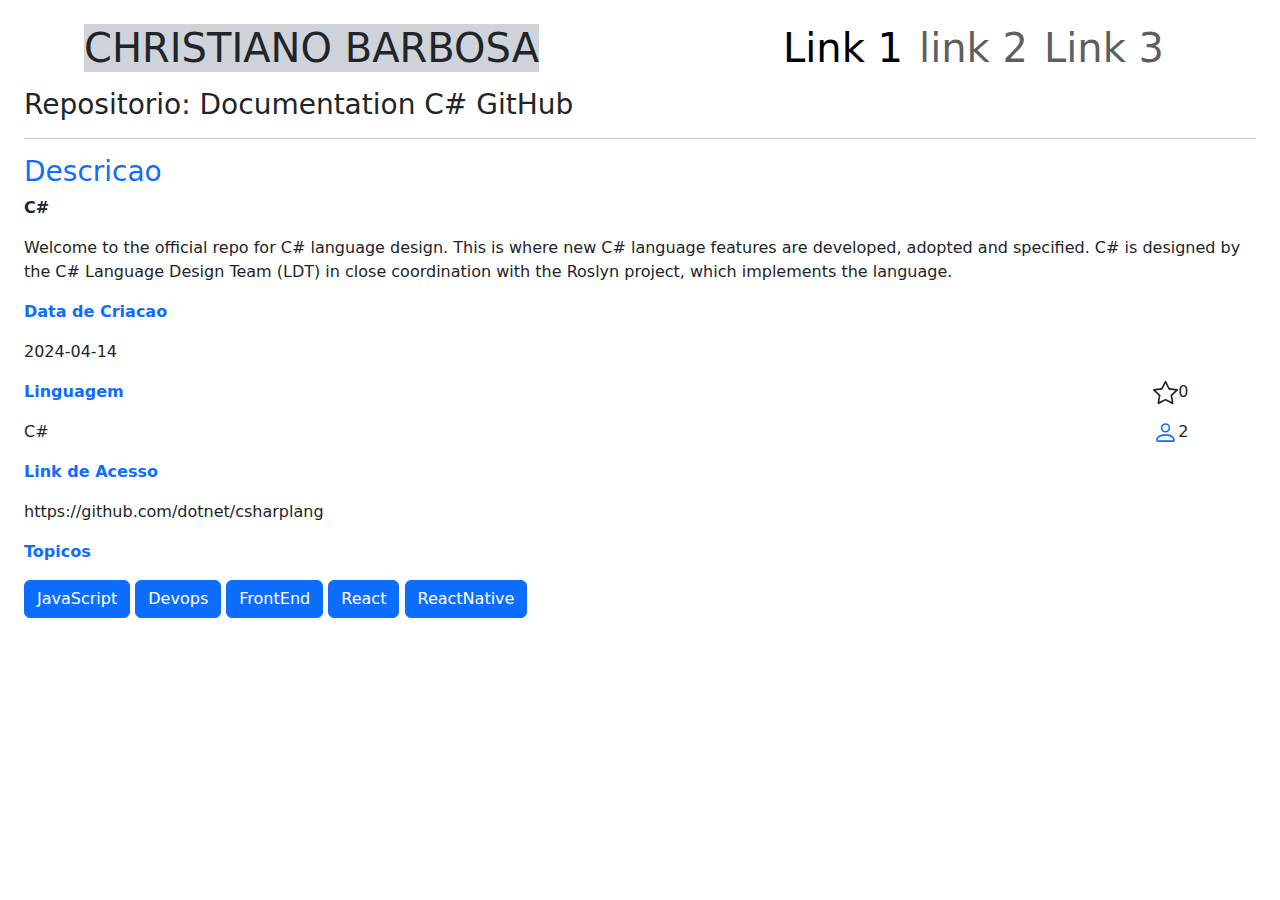
<file: csharp.html>
<!DOCTYPE html>
<html lang="en">

<head>
    <meta charset="UTF-8">
    <meta name="viewport" content="width=device-width, initial-scale=1.0">
    <link href="https://cdn.jsdelivr.net/npm/bootstrap@5.3.3/dist/css/bootstrap.min.css" rel="stylesheet"
        integrity="sha384-QWTKZyjpPEjISv5WaRU9OFeRpok6YctnYmDr5pNlyT2bRjXh0JMhjY6hW+ALEwIH" crossorigin="anonymous">
    <title>C# Github</title>
</head>

<body>
    
    <main class="mx-4 mt-1 pt-1">
        <div class="display-6">
        <nav class="navbar navbar-expand-lg navbar-light mx-5">
            <div class="container-fluid ">
                <div class="d-flex">
                <a class="nav-link text-uppercase bg-dark-subtle " href="index.html"><b>Christiano Barbosa</b></a>
                </div>
                <a class="navbar-brand" href="#"></a>
                <button class="navbar-toggler" type="button" data-bs-toggle="collapse" data-bs-target="#navbarNavAltMarkup"
                    aria-controls="navbarNavAltMarkup" aria-expanded="false" aria-label="Toggle navigation">
                    <span class="navbar-toggler-icon"></span>
                </button>
                <div class="collapse navbar-collapse d-flex justify-content-end" id="navbarNavAltMarkup">
                    <div class="navbar-nav mx-4">
                        <a class="nav-link active" aria-current="page" href="#"><b>Link 1</b></a>
                        <a class="nav-link" href="#"><b>link 2</b></a>
                        <a class="nav-link" href="#"><b>Link 3</b></a>
    
                    </div>
                </div>
            </div>
        </nav>
    </div>
        <div>
            <h3>Repositorio: Documentation C# GitHub</h3>
            <hr>
            </hr>
            <div>
                <h3 class="text-primary">Descricao</h3>
                <p><b>C#</b></p>
                <p>Welcome to the official repo for C# language design. This is where new C# language features are developed, adopted and specified.
                    C# is designed by the C# Language Design Team (LDT) in close coordination with the Roslyn project, which implements the language.</p>
                    <p class="text-primary"><b>Data de Criacao</b></p>
                    <p>2024-04-14</p>
                    <div class="col-1 float-end ">
                    <div class="d-flex">                          
                        <svg xmlns="http://www.w3.org/2000/svg" width="25" height="25" fill="currentColor"
                            class="bi bi-star" viewBox="0 0 16 16">
                            <path
                                d="M2.866 14.85c-.078.444.36.791.746.593l4.39-2.256 4.389 2.256c.386.198.824-.149.746-.592l-.83-4.73 3.522-3.356c.33-.314.16-.888-.282-.95l-4.898-.696L8.465.792a.513.513 0 0 0-.927 0L5.354 5.12l-4.898.696c-.441.062-.612.636-.283.95l3.523 3.356-.83 4.73zm4.905-2.767-3.686 1.894.694-3.957a.56.56 0 0 0-.163-.505L1.71 6.745l4.052-.576a.53.53 0 0 0 .393-.288L8 2.223l1.847 3.658a.53.53 0 0 0 .393.288l4.052.575-2.906 2.77a.56.56 0 0 0-.163.506l.694 3.957-3.686-1.894a.5.5 0 0 0-.461 0z" />
                        </svg>
                        <p>0</p>
                    </div> 
                    <div class="d-flex">
                        <svg xmlns="http://www.w3.org/2000/svg" width="25" height="25" fill="currentColor"
                            class="bi bi-person text-primary" viewBox="0 0 16 16">
                            <path
                                d="M8 8a3 3 0 1 0 0-6 3 3 0 0 0 0 6m2-3a2 2 0 1 1-4 0 2 2 0 0 1 4 0m4 8c0 1-1 1-1 1H3s-1 0-1-1 1-4 6-4 6 3 6 4m-1-.004c-.001-.246-.154-.986-.832-1.664C11.516 10.68 10.289 10 8 10s-3.516.68-4.168 1.332c-.678.678-.83 1.418-.832 1.664z" />
                        </svg>
                        <p>2</p>
                    </div>
                </div>                   
                    <p class="text-primary"><b>Linguagem</b></p>
                    <p>C#</p>
                    
                    
                    <p class="text-primary"><b>Link de Acesso</b></p>
                    <p>https://github.com/dotnet/csharplang</p>
                    <p class="text-primary"><b>Topicos</b></p>                    
                    
                    <button type="button" class="btn btn-primary">JavaScript</button>
                    <button type="button" class="btn btn-primary">Devops</button>
                    <button type="button" class="btn btn-primary">FrontEnd</button>
                    <button type="button" class="btn btn-primary">React</button>
                    <button type="button" class="btn btn-primary">ReactNative</button>
            </div>
        </div>


    </main>











    <script src="https://cdn.jsdelivr.net/npm/bootstrap@5.3.3/dist/js/bootstrap.bundle.min.js"
        integrity="sha384-YvpcrYf0tY3lHB60NNkmXc5s9fDVZLESaAA55NDzOxhy9GkcIdslK1eN7N6jIeHz"
        crossorigin="anonymous"></script>
</body>

</html>
</file>
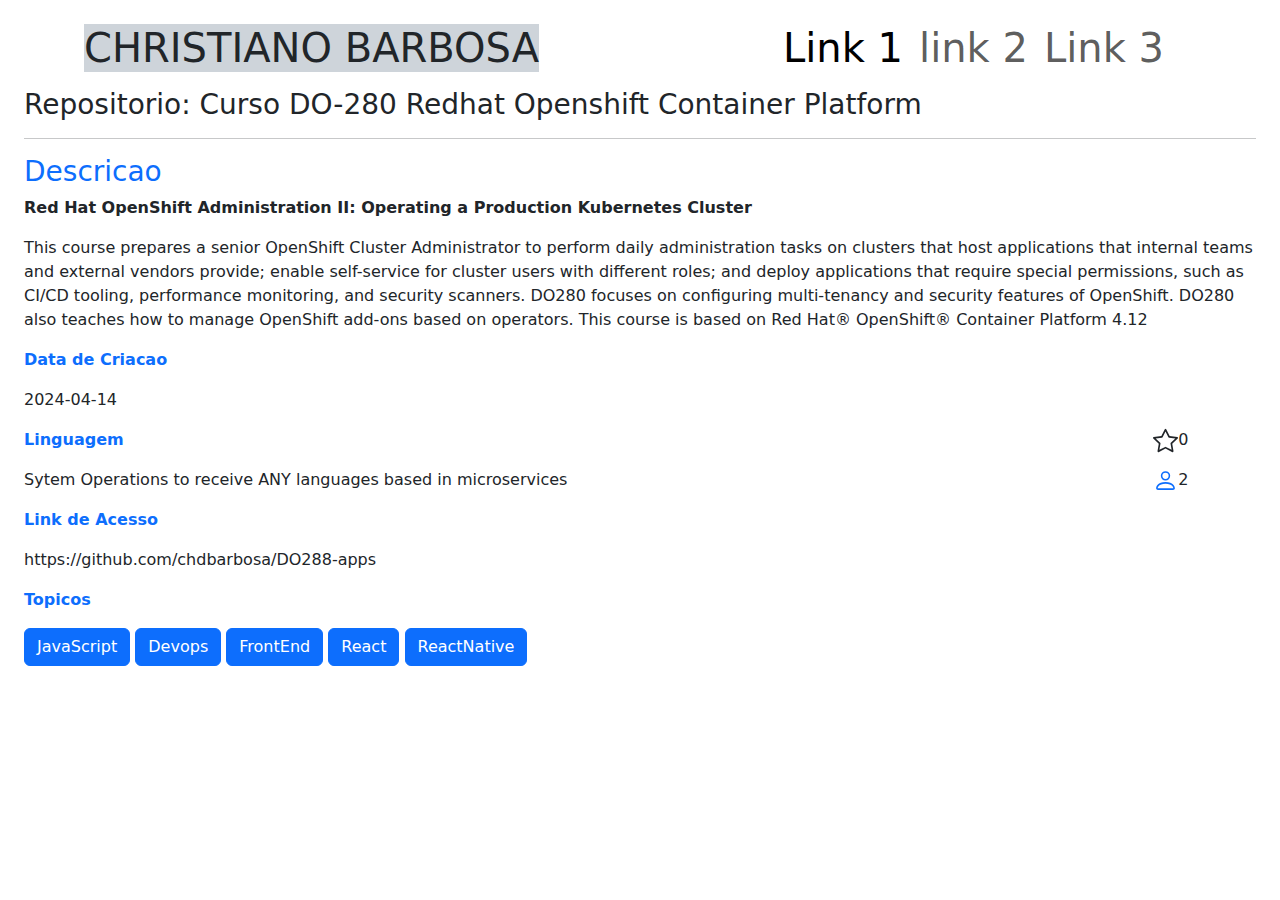
<file: do-280.html>
<!DOCTYPE html>
<html lang="en">

<head>
    <meta charset="UTF-8">
    <meta name="viewport" content="width=device-width, initial-scale=1.0">
    <link href="https://cdn.jsdelivr.net/npm/bootstrap@5.3.3/dist/css/bootstrap.min.css" rel="stylesheet"
        integrity="sha384-QWTKZyjpPEjISv5WaRU9OFeRpok6YctnYmDr5pNlyT2bRjXh0JMhjY6hW+ALEwIH" crossorigin="anonymous">
    <title>DO-280 Page</title>
</head>

<body>
    <main class="mx-4 mt-1 pt-1">
        <div class="display-6">
        <nav class="navbar navbar-expand-lg navbar-light mx-5">
            <div class="container-fluid ">
                <div class="d-flex display-6">
                <a class="nav-link text-uppercase bg-dark-subtle " href="index.html"><b>Christiano Barbosa</b></a>
                </div>
                <a class="navbar-brand" href="#"></a>
                <button class="navbar-toggler" type="button" data-bs-toggle="collapse" data-bs-target="#navbarNavAltMarkup"
                    aria-controls="navbarNavAltMarkup" aria-expanded="false" aria-label="Toggle navigation">
                    <span class="navbar-toggler-icon"></span>
                </button>
                <div class="collapse navbar-collapse d-flex justify-content-end" id="navbarNavAltMarkup">
                    <div class="navbar-nav mx-4 display-6">
                        <a class="nav-link active" aria-current="page" href="#"><b>Link 1</b></a>
                        <a class="nav-link" href="#"><b>link 2</b></a>
                        <a class="nav-link" href="#"><b>Link 3</b></a>
    
                    </div>
                </div>
            </div>
        </nav>
    </div>
        <div>
            <h3>Repositorio: Curso DO-280 Redhat Openshift Container Platform</h3>
            <hr>
            </hr>
            <div>
                <h3 class="text-primary">Descricao</h3>
                <p><b>Red Hat OpenShift Administration II: Operating a
                    Production Kubernetes Cluster</b></p>
                <p>This course prepares a senior OpenShift Cluster Administrator to perform
                    daily administration tasks on clusters that host applications that internal
                    teams and external vendors provide; enable self-service for cluster users with
                    different roles; and deploy applications that require special permissions, such
                    as CI/CD tooling, performance monitoring, and security scanners.
                    DO280 focuses on configuring multi-tenancy and security features of
                    OpenShift. DO280 also teaches how to manage OpenShift add-ons based
                    on operators. This course is based on Red Hat® OpenShift® Container
                    Platform 4.12</p>
                    <p class="text-primary"><b>Data de Criacao</b></p>
                    <p>2024-04-14</p>
                    <div class="col-1 float-end ">
                    <div class="d-flex">                          
                        <svg xmlns="http://www.w3.org/2000/svg" width="25" height="25" fill="currentColor"
                            class="bi bi-star" viewBox="0 0 16 16">
                            <path
                                d="M2.866 14.85c-.078.444.36.791.746.593l4.39-2.256 4.389 2.256c.386.198.824-.149.746-.592l-.83-4.73 3.522-3.356c.33-.314.16-.888-.282-.95l-4.898-.696L8.465.792a.513.513 0 0 0-.927 0L5.354 5.12l-4.898.696c-.441.062-.612.636-.283.95l3.523 3.356-.83 4.73zm4.905-2.767-3.686 1.894.694-3.957a.56.56 0 0 0-.163-.505L1.71 6.745l4.052-.576a.53.53 0 0 0 .393-.288L8 2.223l1.847 3.658a.53.53 0 0 0 .393.288l4.052.575-2.906 2.77a.56.56 0 0 0-.163.506l.694 3.957-3.686-1.894a.5.5 0 0 0-.461 0z" />
                        </svg>
                        <p>0</p>
                    </div> 
                    <div class="d-flex">
                        <svg xmlns="http://www.w3.org/2000/svg" width="25" height="25" fill="currentColor"
                            class="bi bi-person text-primary" viewBox="0 0 16 16">
                            <path
                                d="M8 8a3 3 0 1 0 0-6 3 3 0 0 0 0 6m2-3a2 2 0 1 1-4 0 2 2 0 0 1 4 0m4 8c0 1-1 1-1 1H3s-1 0-1-1 1-4 6-4 6 3 6 4m-1-.004c-.001-.246-.154-.986-.832-1.664C11.516 10.68 10.289 10 8 10s-3.516.68-4.168 1.332c-.678.678-.83 1.418-.832 1.664z" />
                        </svg>
                        <p>2</p>
                    </div>
                </div>                   
                    <p class="text-primary"><b>Linguagem</b></p>
                    <p>Sytem Operations to receive ANY languages based in microservices</p>
                    
                    
                    <p class="text-primary"><b>Link de Acesso</b></p>
                    <p>https://github.com/chdbarbosa/DO288-apps</p>
                    <p class="text-primary"><b>Topicos</b></p>                    
                    
                    <button type="button" class="btn btn-primary">JavaScript</button>
                    <button type="button" class="btn btn-primary">Devops</button>
                    <button type="button" class="btn btn-primary">FrontEnd</button>
                    <button type="button" class="btn btn-primary">React</button>
                    <button type="button" class="btn btn-primary">ReactNative</button>
            </div>
        </div>


    </main>











    <script src="https://cdn.jsdelivr.net/npm/bootstrap@5.3.3/dist/js/bootstrap.bundle.min.js"
        integrity="sha384-YvpcrYf0tY3lHB60NNkmXc5s9fDVZLESaAA55NDzOxhy9GkcIdslK1eN7N6jIeHz"
        crossorigin="anonymous"></script>
</body>

</html>
</file>
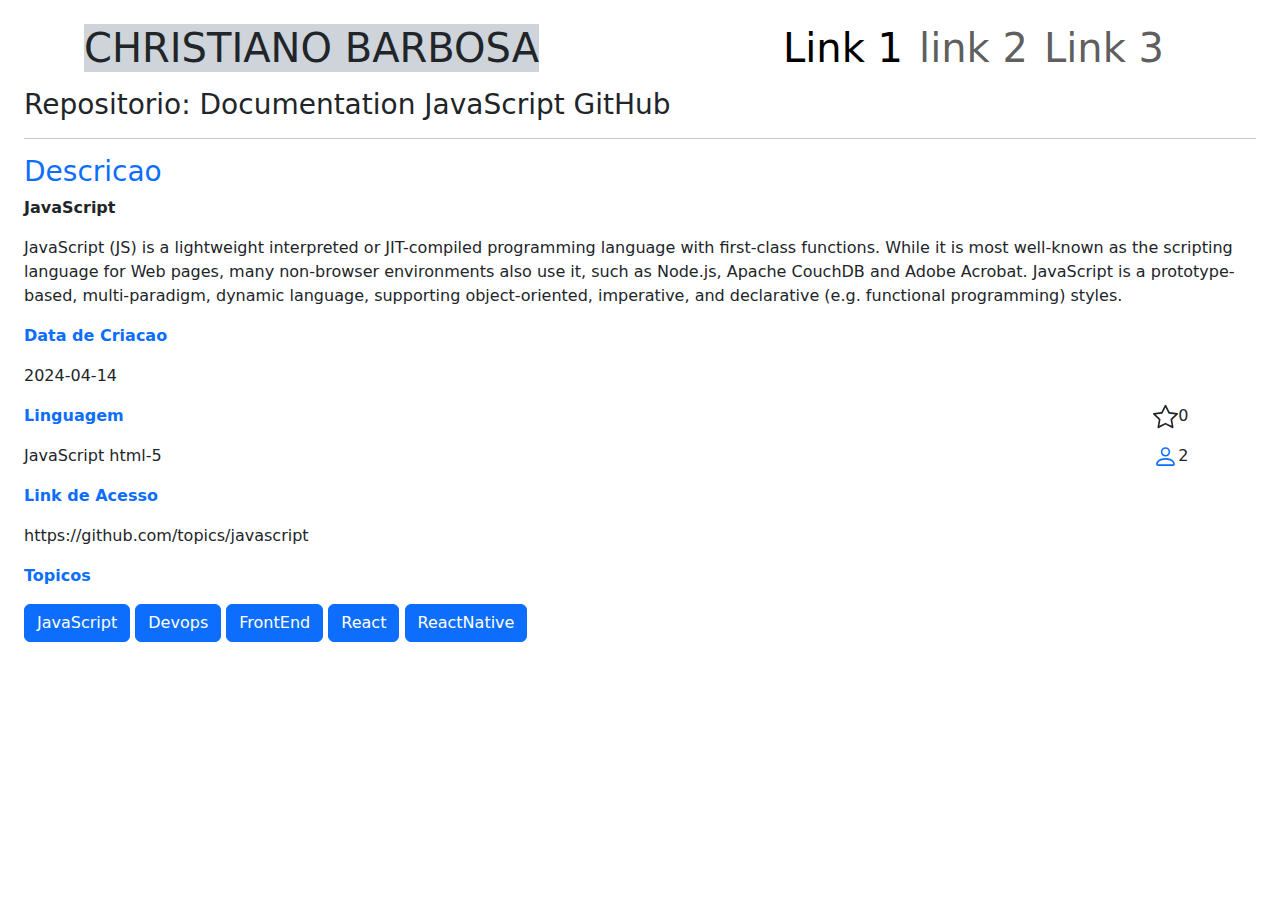
<file: javascript.html>
<!DOCTYPE html>
<html lang="en">

<head>
    <meta charset="UTF-8">
    <meta name="viewport" content="width=device-width, initial-scale=1.0">
    <link href="https://cdn.jsdelivr.net/npm/bootstrap@5.3.3/dist/css/bootstrap.min.css" rel="stylesheet"
        integrity="sha384-QWTKZyjpPEjISv5WaRU9OFeRpok6YctnYmDr5pNlyT2bRjXh0JMhjY6hW+ALEwIH" crossorigin="anonymous">
    <title>JavaScript</title>
</head>

<body>
    <main class="mx-4 mt-1 pt-1">
        <div class="display-6">
            <nav class="navbar navbar-expand-lg navbar-light mx-5">
                <div class="container-fluid ">
                    <div class="d-flex ">
                        <a class="nav-link text-uppercase bg-dark-subtle " href="index.html"><b>Christiano
                                Barbosa</b></a>
                    </div>
                    <a class="navbar-brand" href="#"></a>
                    <button class="navbar-toggler" type="button" data-bs-toggle="collapse"
                        data-bs-target="#navbarNavAltMarkup" aria-controls="navbarNavAltMarkup" aria-expanded="false"
                        aria-label="Toggle navigation">
                        <span class="navbar-toggler-icon"></span>
                    </button>
                    <div class="collapse navbar-collapse d-flex justify-content-end" id="navbarNavAltMarkup">
                        <div class="navbar-nav mx-4 ">
                            <a class="nav-link active" aria-current="page" href="#"><b>Link 1</b></a>
                            <a class="nav-link" href="#"><b>link 2</b></a>
                            <a class="nav-link" href="#"><b>Link 3</b></a>

                        </div>
                    </div>
                </div>
            </nav>
        </div>
        <div>
            <h3>Repositorio: Documentation JavaScript GitHub</h3>
            <hr>
            </hr>
            <div>
                <h3 class="text-primary">Descricao</h3>
                <p><b>JavaScript</b></p>
                <p>JavaScript (JS) is a lightweight interpreted or JIT-compiled programming language with first-class
                    functions.
                    While it is most well-known as the scripting language for Web pages, many non-browser environments
                    also use it, such as Node.js, Apache CouchDB and Adobe Acrobat.
                    JavaScript is a prototype-based, multi-paradigm, dynamic language, supporting object-oriented,
                    imperative, and declarative (e.g. functional programming) styles.</p>
                <p class="text-primary"><b>Data de Criacao</b></p>
                <p>2024-04-14</p>
                <div class="col-1 float-end ">
                    <div class="d-flex">
                        <svg xmlns="http://www.w3.org/2000/svg" width="25" height="25" fill="currentColor"
                            class="bi bi-star" viewBox="0 0 16 16">
                            <path
                                d="M2.866 14.85c-.078.444.36.791.746.593l4.39-2.256 4.389 2.256c.386.198.824-.149.746-.592l-.83-4.73 3.522-3.356c.33-.314.16-.888-.282-.95l-4.898-.696L8.465.792a.513.513 0 0 0-.927 0L5.354 5.12l-4.898.696c-.441.062-.612.636-.283.95l3.523 3.356-.83 4.73zm4.905-2.767-3.686 1.894.694-3.957a.56.56 0 0 0-.163-.505L1.71 6.745l4.052-.576a.53.53 0 0 0 .393-.288L8 2.223l1.847 3.658a.53.53 0 0 0 .393.288l4.052.575-2.906 2.77a.56.56 0 0 0-.163.506l.694 3.957-3.686-1.894a.5.5 0 0 0-.461 0z" />
                        </svg>
                        <p>0</p>
                    </div>
                    <div class="d-flex">
                        <svg xmlns="http://www.w3.org/2000/svg" width="25" height="25" fill="currentColor"
                            class="bi bi-person text-primary" viewBox="0 0 16 16">
                            <path
                                d="M8 8a3 3 0 1 0 0-6 3 3 0 0 0 0 6m2-3a2 2 0 1 1-4 0 2 2 0 0 1 4 0m4 8c0 1-1 1-1 1H3s-1 0-1-1 1-4 6-4 6 3 6 4m-1-.004c-.001-.246-.154-.986-.832-1.664C11.516 10.68 10.289 10 8 10s-3.516.68-4.168 1.332c-.678.678-.83 1.418-.832 1.664z" />
                        </svg>
                        <p>2</p>
                    </div>
                </div>
                <p class="text-primary"><b>Linguagem</b></p>
                <p>JavaScript html-5</p>


                <p class="text-primary"><b>Link de Acesso</b></p>
                <p>https://github.com/topics/javascript</p>
                <p class="text-primary"><b>Topicos</b></p>

                <button type="button" class="btn btn-primary">JavaScript</button>
                <button type="button" class="btn btn-primary">Devops</button>
                <button type="button" class="btn btn-primary">FrontEnd</button>
                <button type="button" class="btn btn-primary">React</button>
                <button type="button" class="btn btn-primary">ReactNative</button>
            </div>
        </div>


    </main>











    <script src="https://cdn.jsdelivr.net/npm/bootstrap@5.3.3/dist/js/bootstrap.bundle.min.js"
        integrity="sha384-YvpcrYf0tY3lHB60NNkmXc5s9fDVZLESaAA55NDzOxhy9GkcIdslK1eN7N6jIeHz"
        crossorigin="anonymous"></script>
</body>

</html>
</file>
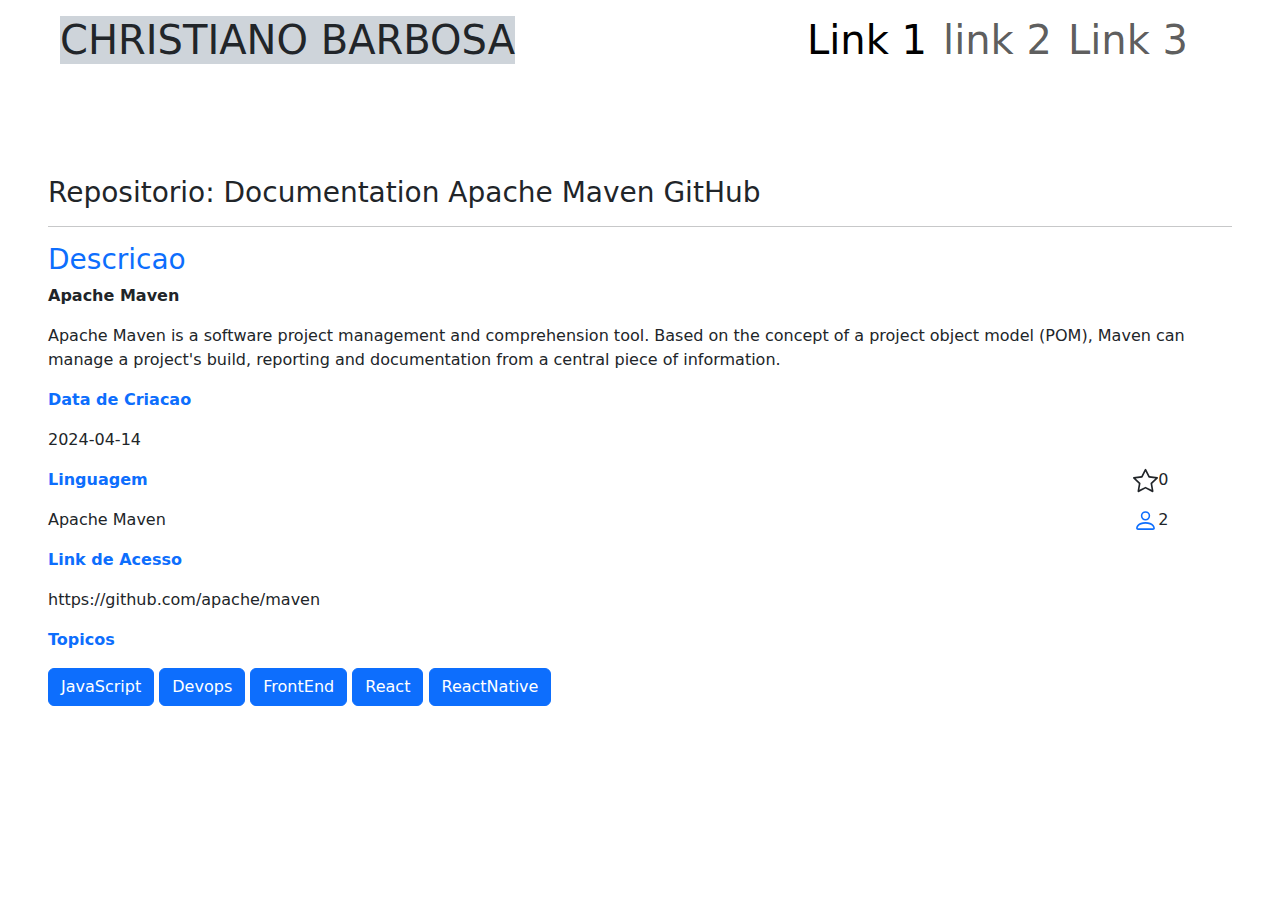
<file: maven.html>
<!DOCTYPE html>
<html lang="en">

<head>
    <meta charset="UTF-8">
    <meta name="viewport" content="width=device-width, initial-scale=1.0">
    <link href="https://cdn.jsdelivr.net/npm/bootstrap@5.3.3/dist/css/bootstrap.min.css" rel="stylesheet"
        integrity="sha384-QWTKZyjpPEjISv5WaRU9OFeRpok6YctnYmDr5pNlyT2bRjXh0JMhjY6hW+ALEwIH" crossorigin="anonymous">
    <title>Apache Maven</title>
</head>

<body>
    <nav class="navbar navbar-expand-lg navbar-light mx-5">
        <div class="container-fluid ">
            <div class="d-flex display-6">
            <a class="nav-link text-uppercase bg-dark-subtle " href="index.html"><b>Christiano Barbosa</b></a>
            </div>
            <a class="navbar-brand" href="#"></a>
            <button class="navbar-toggler" type="button" data-bs-toggle="collapse" data-bs-target="#navbarNavAltMarkup"
                aria-controls="navbarNavAltMarkup" aria-expanded="false" aria-label="Toggle navigation">
                <span class="navbar-toggler-icon"></span>
            </button>
            <div class="collapse navbar-collapse d-flex justify-content-end" id="navbarNavAltMarkup">
                <div class="navbar-nav mx-4 display-6">
                    <a class="nav-link active" aria-current="page" href="#"><b>Link 1</b></a>
                    <a class="nav-link" href="#"><b>link 2</b></a>
                    <a class="nav-link" href="#"><b>Link 3</b></a>

                </div>
            </div>
        </div>
    </nav>
    <main class="mx-5 mt-5 pt-5">
        <div>
            <h3>Repositorio: Documentation Apache Maven GitHub</h3>
            <hr>
            </hr>
            <div>
                <h3 class="text-primary">Descricao</h3>
                <p><b>Apache Maven</b></p>
                <p>Apache Maven is a software project management and comprehension tool. Based on the concept of a project object model (POM), Maven can manage a project's build, reporting and documentation from a central piece of information.</p>
                    <p class="text-primary"><b>Data de Criacao</b></p>
                    <p>2024-04-14</p>
                    <div class="col-1 float-end ">
                    <div class="d-flex">                          
                        <svg xmlns="http://www.w3.org/2000/svg" width="25" height="25" fill="currentColor"
                            class="bi bi-star" viewBox="0 0 16 16">
                            <path
                                d="M2.866 14.85c-.078.444.36.791.746.593l4.39-2.256 4.389 2.256c.386.198.824-.149.746-.592l-.83-4.73 3.522-3.356c.33-.314.16-.888-.282-.95l-4.898-.696L8.465.792a.513.513 0 0 0-.927 0L5.354 5.12l-4.898.696c-.441.062-.612.636-.283.95l3.523 3.356-.83 4.73zm4.905-2.767-3.686 1.894.694-3.957a.56.56 0 0 0-.163-.505L1.71 6.745l4.052-.576a.53.53 0 0 0 .393-.288L8 2.223l1.847 3.658a.53.53 0 0 0 .393.288l4.052.575-2.906 2.77a.56.56 0 0 0-.163.506l.694 3.957-3.686-1.894a.5.5 0 0 0-.461 0z" />
                        </svg>
                        <p>0</p>
                    </div> 
                    <div class="d-flex">
                        <svg xmlns="http://www.w3.org/2000/svg" width="25" height="25" fill="currentColor"
                            class="bi bi-person text-primary" viewBox="0 0 16 16">
                            <path
                                d="M8 8a3 3 0 1 0 0-6 3 3 0 0 0 0 6m2-3a2 2 0 1 1-4 0 2 2 0 0 1 4 0m4 8c0 1-1 1-1 1H3s-1 0-1-1 1-4 6-4 6 3 6 4m-1-.004c-.001-.246-.154-.986-.832-1.664C11.516 10.68 10.289 10 8 10s-3.516.68-4.168 1.332c-.678.678-.83 1.418-.832 1.664z" />
                        </svg>
                        <p>2</p>
                    </div>
                </div>                   
                    <p class="text-primary"><b>Linguagem</b></p>
                    <p>Apache Maven</p>
                    
                    
                    <p class="text-primary"><b>Link de Acesso</b></p>
                    <p>https://github.com/apache/maven</p>
                    <p class="text-primary"><b>Topicos</b></p>                    
                    
                    <button type="button" class="btn btn-primary">JavaScript</button>
                    <button type="button" class="btn btn-primary">Devops</button>
                    <button type="button" class="btn btn-primary">FrontEnd</button>
                    <button type="button" class="btn btn-primary">React</button>
                    <button type="button" class="btn btn-primary">ReactNative</button>
            </div>
        </div>


    </main>











    <script src="https://cdn.jsdelivr.net/npm/bootstrap@5.3.3/dist/js/bootstrap.bundle.min.js"
        integrity="sha384-YvpcrYf0tY3lHB60NNkmXc5s9fDVZLESaAA55NDzOxhy9GkcIdslK1eN7N6jIeHz"
        crossorigin="anonymous"></script>
</body>

</html>
</file>
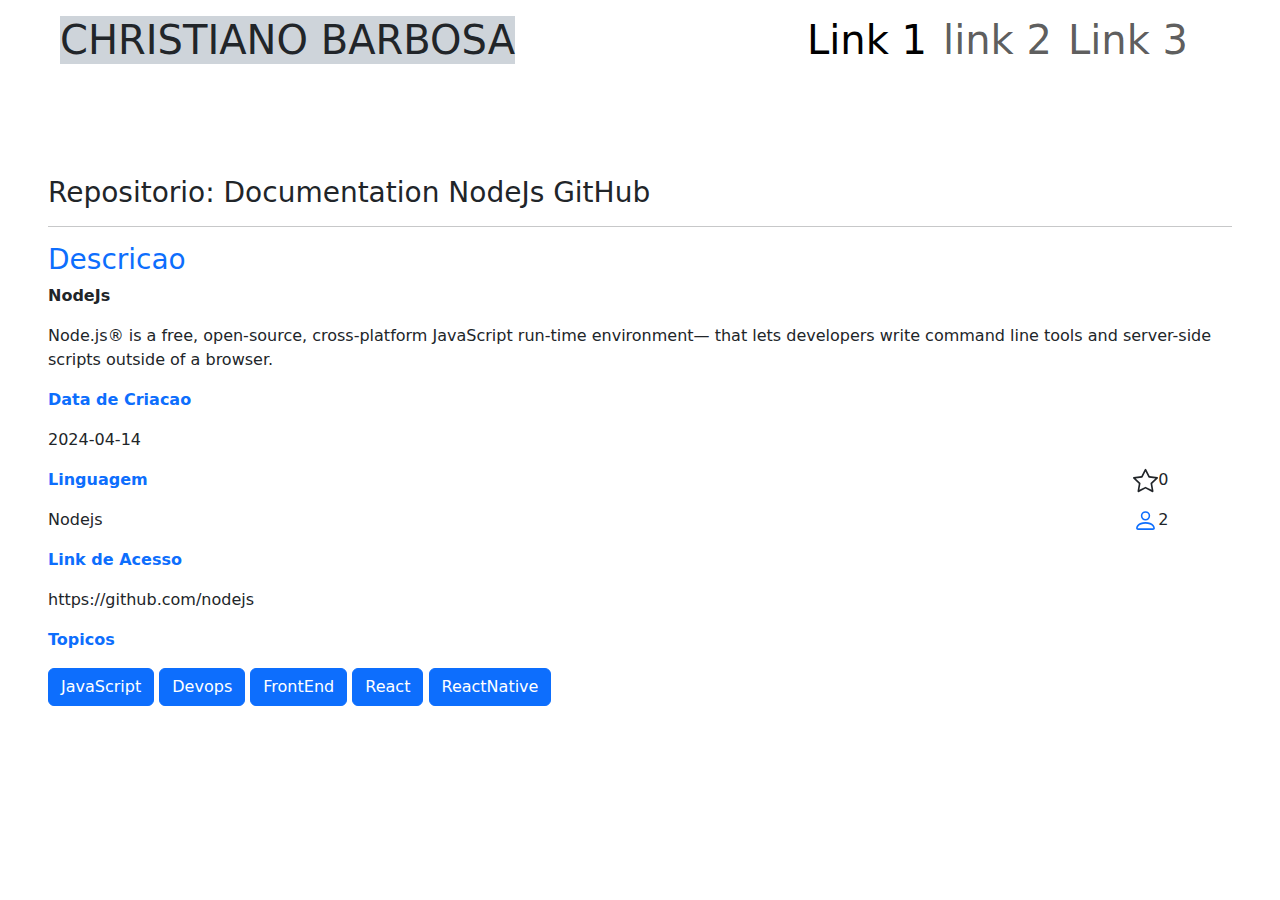
<file: nodejs.html>
<!DOCTYPE html>
<html lang="en">

<head>
    <meta charset="UTF-8">
    <meta name="viewport" content="width=device-width, initial-scale=1.0">
    <link href="https://cdn.jsdelivr.net/npm/bootstrap@5.3.3/dist/css/bootstrap.min.css" rel="stylesheet"
        integrity="sha384-QWTKZyjpPEjISv5WaRU9OFeRpok6YctnYmDr5pNlyT2bRjXh0JMhjY6hW+ALEwIH" crossorigin="anonymous">
    <title>NodeJs</title>
</head>

<body>
    <nav class="navbar navbar-expand-lg navbar-light mx-5">
        <div class="container-fluid ">
            <div class="d-flex display-6">
            <a class="nav-link text-uppercase bg-dark-subtle " href="index.html"><b>Christiano Barbosa</b></a>
            </div>
            <a class="navbar-brand" href="#"></a>
            <button class="navbar-toggler" type="button" data-bs-toggle="collapse" data-bs-target="#navbarNavAltMarkup"
                aria-controls="navbarNavAltMarkup" aria-expanded="false" aria-label="Toggle navigation">
                <span class="navbar-toggler-icon"></span>
            </button>
            <div class="collapse navbar-collapse d-flex justify-content-end" id="navbarNavAltMarkup">
                <div class="navbar-nav mx-4 display-6">
                    <a class="nav-link active" aria-current="page" href="#"><b>Link 1</b></a>
                    <a class="nav-link" href="#"><b>link 2</b></a>
                    <a class="nav-link" href="#"><b>Link 3</b></a>

                </div>
            </div>
        </div>
    </nav>
    <main class="mx-5 mt-5 pt-5">
        <div>
            <h3>Repositorio: Documentation NodeJs GitHub</h3>
            <hr>
            </hr>
            <div>
                <h3 class="text-primary">Descricao</h3>
                <p><b>NodeJs</b></p>
                <p>Node.js® is a free, open-source, cross-platform JavaScript run-time environment—
                    that lets developers write command line tools and server-side scripts outside of a browser.</p>
                    <p class="text-primary"><b>Data de Criacao</b></p>
                    <p>2024-04-14</p>
                    <div class="col-1 float-end ">
                    <div class="d-flex">                          
                        <svg xmlns="http://www.w3.org/2000/svg" width="25" height="25" fill="currentColor"
                            class="bi bi-star" viewBox="0 0 16 16">
                            <path
                                d="M2.866 14.85c-.078.444.36.791.746.593l4.39-2.256 4.389 2.256c.386.198.824-.149.746-.592l-.83-4.73 3.522-3.356c.33-.314.16-.888-.282-.95l-4.898-.696L8.465.792a.513.513 0 0 0-.927 0L5.354 5.12l-4.898.696c-.441.062-.612.636-.283.95l3.523 3.356-.83 4.73zm4.905-2.767-3.686 1.894.694-3.957a.56.56 0 0 0-.163-.505L1.71 6.745l4.052-.576a.53.53 0 0 0 .393-.288L8 2.223l1.847 3.658a.53.53 0 0 0 .393.288l4.052.575-2.906 2.77a.56.56 0 0 0-.163.506l.694 3.957-3.686-1.894a.5.5 0 0 0-.461 0z" />
                        </svg>
                        <p>0</p>
                    </div> 
                    <div class="d-flex">
                        <svg xmlns="http://www.w3.org/2000/svg" width="25" height="25" fill="currentColor"
                            class="bi bi-person text-primary" viewBox="0 0 16 16">
                            <path
                                d="M8 8a3 3 0 1 0 0-6 3 3 0 0 0 0 6m2-3a2 2 0 1 1-4 0 2 2 0 0 1 4 0m4 8c0 1-1 1-1 1H3s-1 0-1-1 1-4 6-4 6 3 6 4m-1-.004c-.001-.246-.154-.986-.832-1.664C11.516 10.68 10.289 10 8 10s-3.516.68-4.168 1.332c-.678.678-.83 1.418-.832 1.664z" />
                        </svg>
                        <p>2</p>
                    </div>
                </div>                   
                    <p class="text-primary"><b>Linguagem</b></p>
                    <p>Nodejs</p>
                    
                    
                    <p class="text-primary"><b>Link de Acesso</b></p>
                    <p>https://github.com/nodejs</p>
                    <p class="text-primary"><b>Topicos</b></p>                    
                    
                    <button type="button" class="btn btn-primary">JavaScript</button>
                    <button type="button" class="btn btn-primary">Devops</button>
                    <button type="button" class="btn btn-primary">FrontEnd</button>
                    <button type="button" class="btn btn-primary">React</button>
                    <button type="button" class="btn btn-primary">ReactNative</button>
            </div>
        </div>


    </main>











    <script src="https://cdn.jsdelivr.net/npm/bootstrap@5.3.3/dist/js/bootstrap.bundle.min.js"
        integrity="sha384-YvpcrYf0tY3lHB60NNkmXc5s9fDVZLESaAA55NDzOxhy9GkcIdslK1eN7N6jIeHz"
        crossorigin="anonymous"></script>
</body>

</html>
</file>
